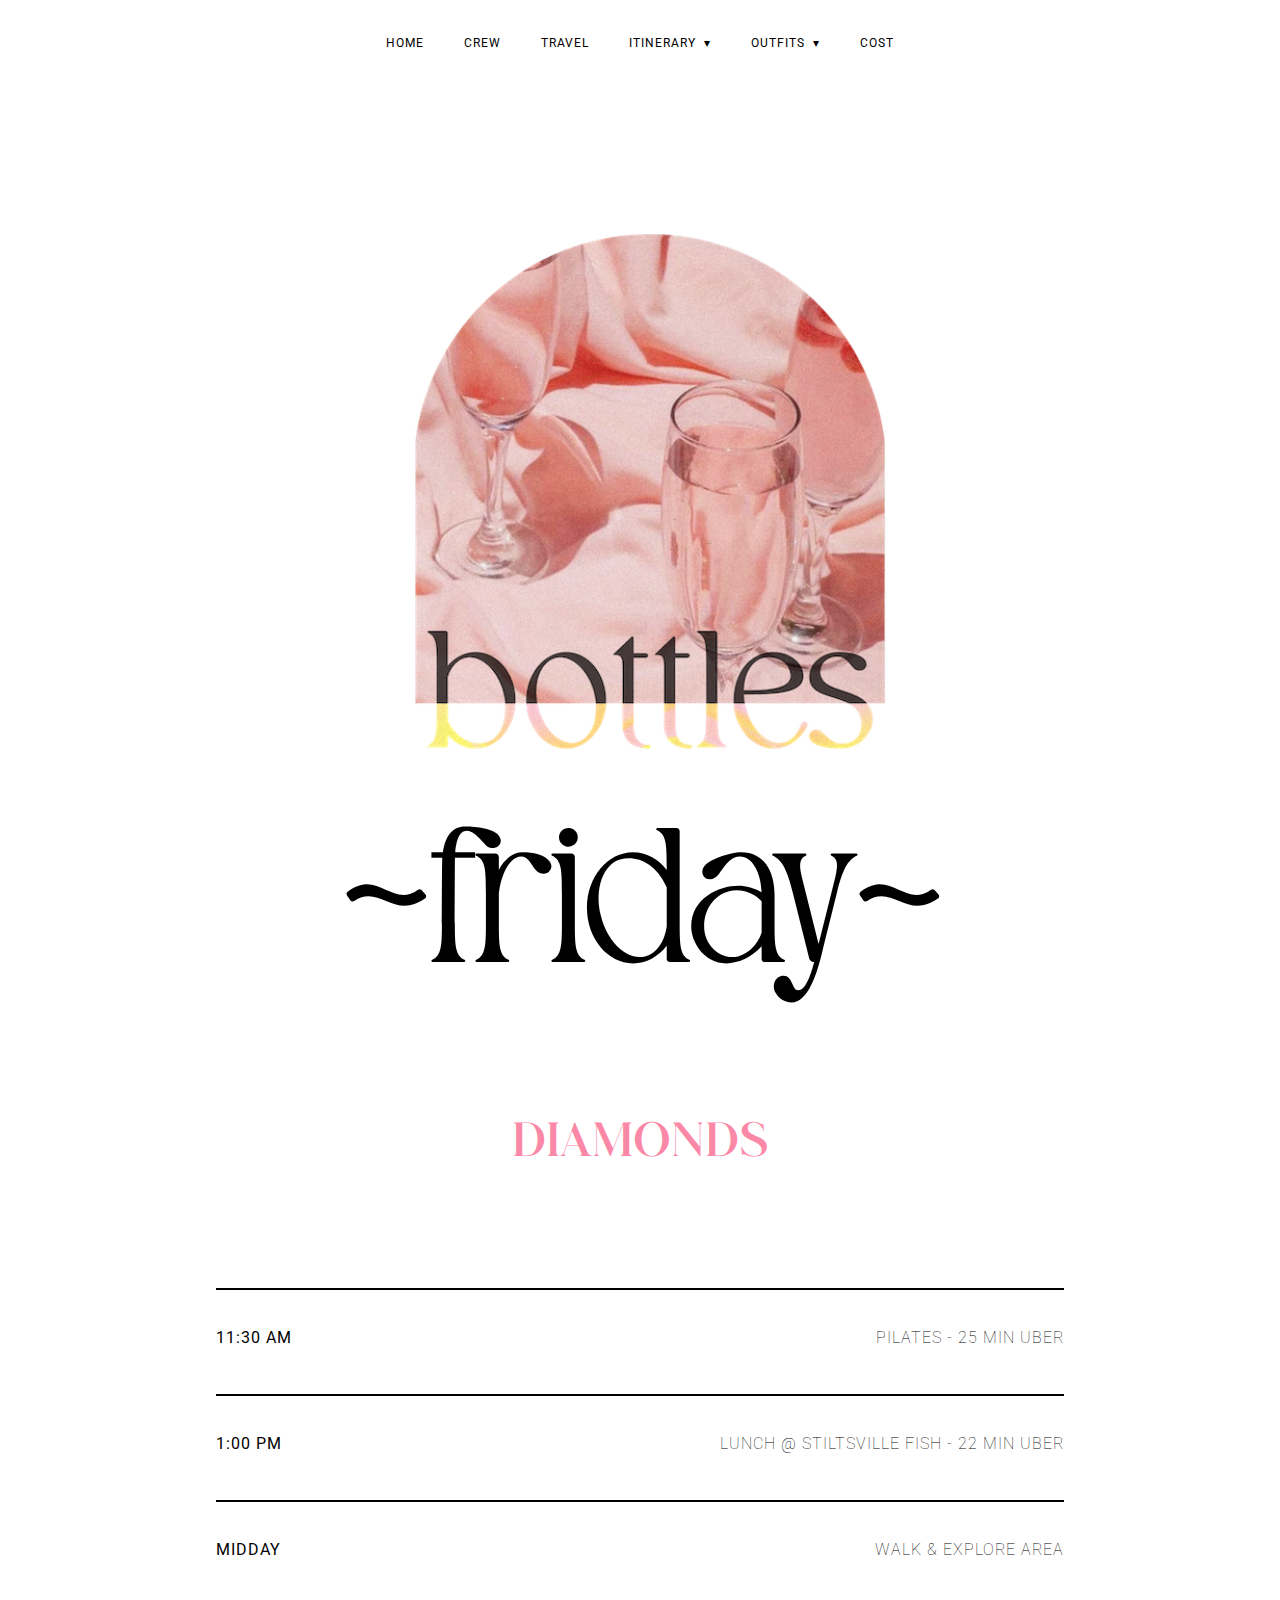
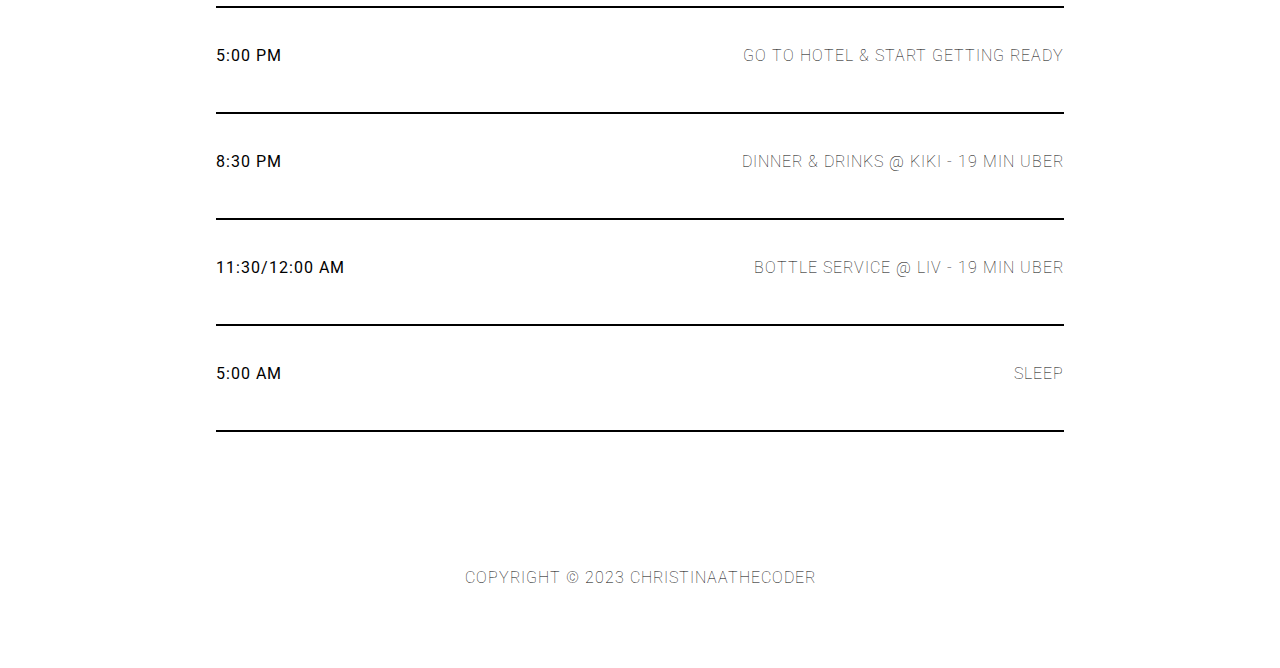
<file: itinerary/friday.html>
<!DOCTYPE html>
<style>
    @import url('https://fonts.googleapis.com/css2?family=Montserrat:ital,wght@0,100;0,200;0,300;0,400;0,500;0,600;0,700;0,800;0,900;1,100;1,200;1,300;1,400;1,500;1,600;1,700;1,800;1,900&family=Roboto:ital,wght@0,400;0,500;0,700;1,400;1,500;1,700&display=swap');
</style>
<head>
    <link rel="stylesheet" href="../style/style.css" />
    <link rel="stylesheet" href="https://cdnjs.cloudflare.com/ajax/libs/font-awesome/4.7.0/css/font-awesome.min.css" />
    <meta name="viewport" content="width=device-width; initial-scale=1.0;" />
</head>
<html>
    <body>
        <section class="navigation">
            <div class="nav-container">
                <nav>
                    <div class="nav-mobile"><a id="nav-toggle" href="#!"><span></span></a></div>
                    <ul class="nav-list">
                        <li><a href="../index">home</a></li>
                        <li><a href="../crew">crew</a></li>
                        <li><a href="../travel">travel</a></li>
                        <li><a href="#">itinerary</a>
                            <ul class="nav-dropdown">
                                <li><a href="thursday">thursday</a></li>
                                <li><a href="friday">friday</a></li>
                                <li><a href="saturday">saturday</a></li>
                            </ul>
                        </li>
                        <li><a href="#!">outfits</a>
                            <ul class="nav-dropdown">
                                <li><a href="../outfits/miami-vice">miami vice</a></li>
                                <li><a href="../outfits/diamonds">diamonds'r 4ever</a></li>
                                <li><a href="../outfits/barbie" class="active">barbie's world</a></li>
                            </ul>
                        </li>
                        <li><a href="../cost">cost</a>
                    </ul>
                </nav>
            </div>
        </section>
        <div class="border-container">
            <figure>
                <img id="sched" src="../images/bottles.png"/>
            </figure>
            <h2>~friday~</h2>
            <h5><a href="../outfits/diamonds" id="dc">DIAMONDS</a></h5><BR>
            <hr/>
            <div class="row">
                <div class="column left"><B>11:30 AM</B></div>
                <div class="column right">pilates - 25 min uber</div>
            </div><BR>
            <hr/>
            <div class="row">
                <div class="column left"><b>1:00 PM</b></div>
                <div class="column right">lunch @ stiltsville fish - 22 min uber</div>
            </div><BR>
            <hr/>
            <div class="row">
                <div class="column left"><b>midday</b></div>
                <div class="column right">walk & explore area</div>
            </div><BR>
            <hr/>
            <div class="row">
                <div class="column left"><b>5:00 PM</b></div>
                <div class="column right">go to hotel & start getting ready</div>
            </div><BR>
            <hr/>
            <div class="row">
                <div class="column left"><b>8:30 PM</b></div>
                <div class="column right">dinner & drinks @ kiki - 19 min uber</div>
            </div><BR>
            <hr/>
            <div class="row">
                <div class="column left"><b>11:30/12:00 AM</b></div>
                <div class="column right">bottle service @ liv - 19 min uber</div>
            </div><BR>
            <hr/>
            <div class="row">
                <div class="column left"><b>5:00 AM</b></div>
                <div class="column right">sleep</div>
            </div><BR>
            <hr/>
        </div>
        <footer class="default">
            <h6>copyright &copy; 2023 christinaathecoder</h6>
        </footer>
        <script src="https://ajax.googleapis.com/ajax/libs/jquery/3.6.4/jquery.min.js"></script>
        <script src="../index.js"></script>
    </body>
</html>
</file>
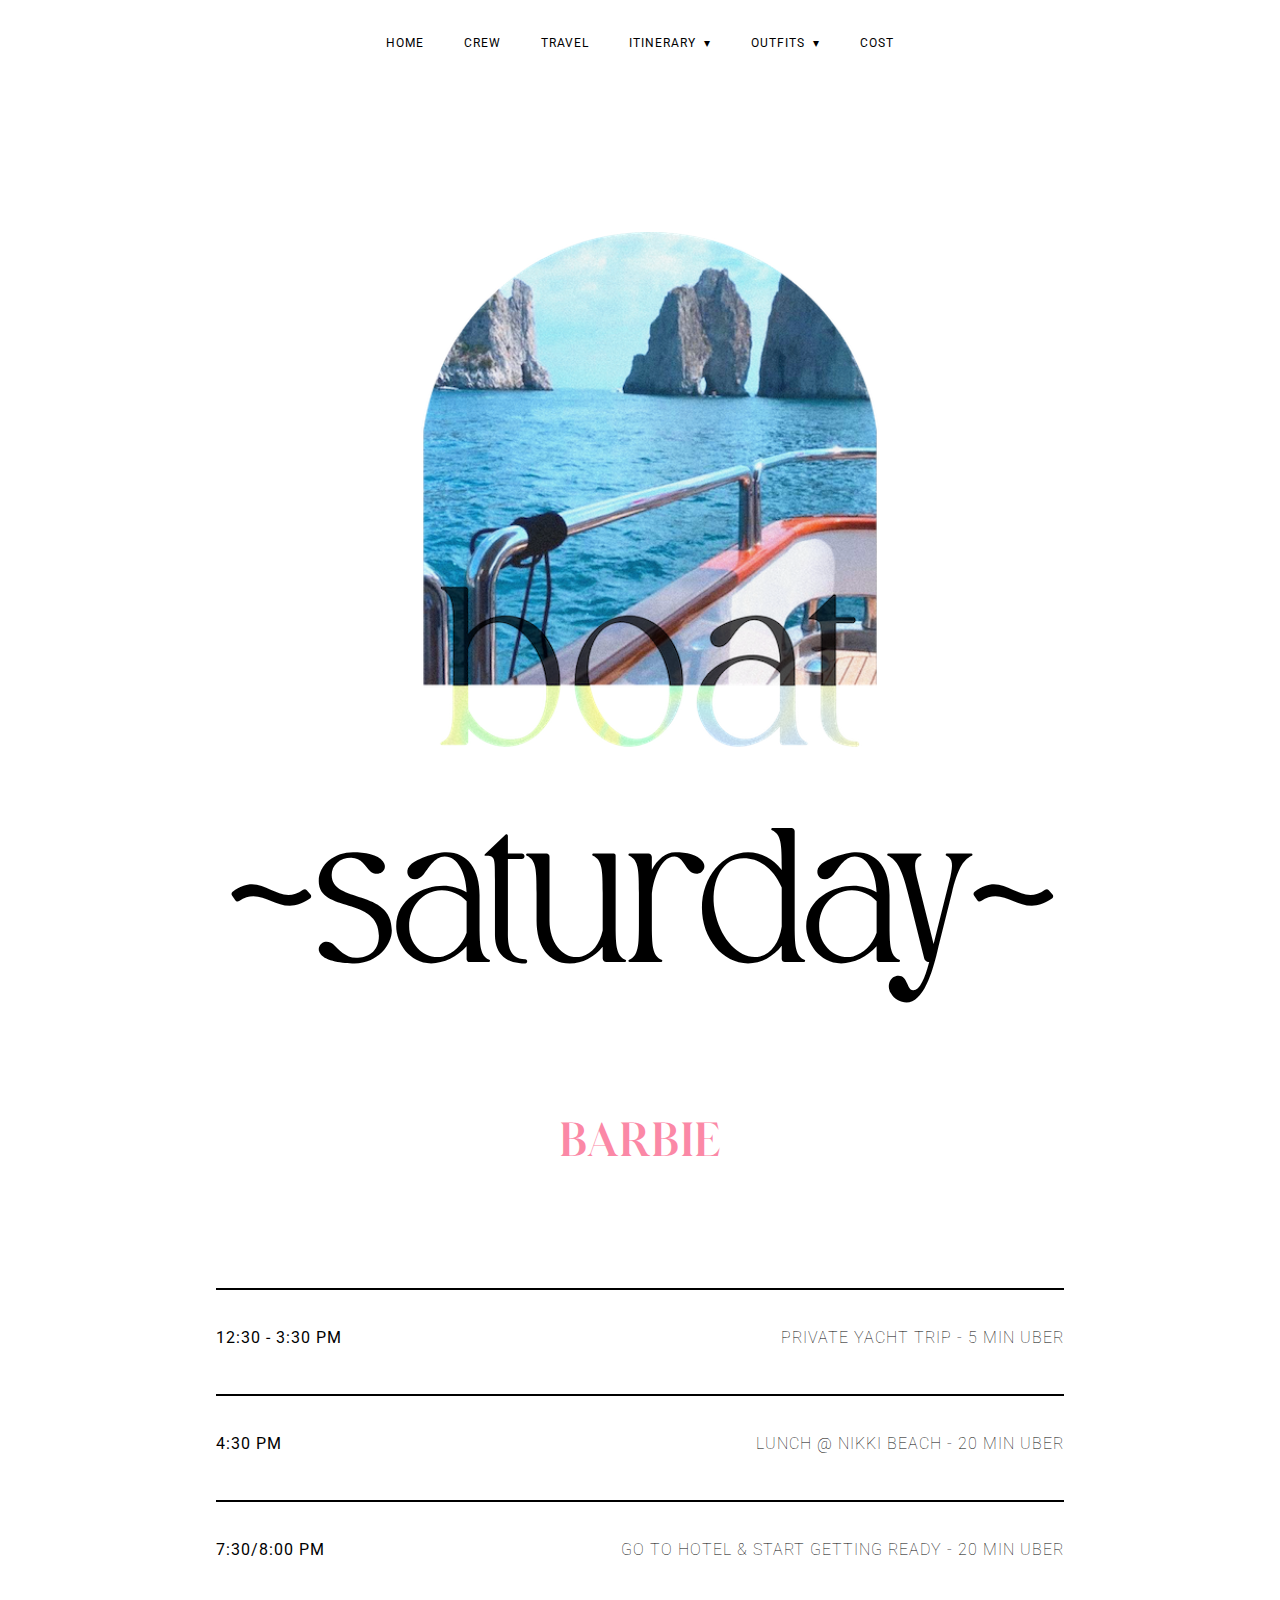
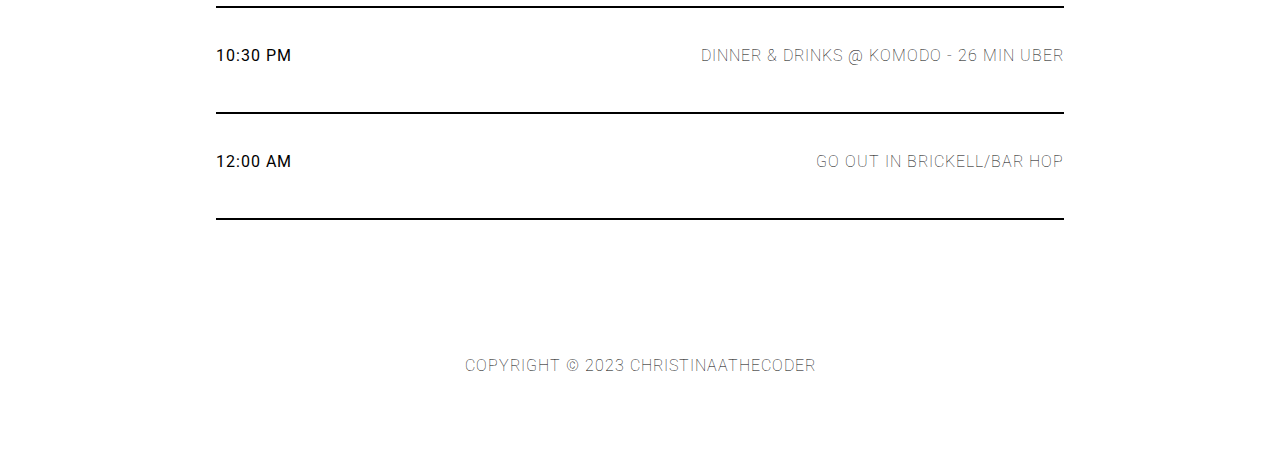
<file: itinerary/saturday.html>
<!DOCTYPE html>
<style>
    @import url('https://fonts.googleapis.com/css2?family=Montserrat:ital,wght@0,100;0,200;0,300;0,400;0,500;0,600;0,700;0,800;0,900;1,100;1,200;1,300;1,400;1,500;1,600;1,700;1,800;1,900&family=Roboto:ital,wght@0,400;0,500;0,700;1,400;1,500;1,700&display=swap');
</style>
<head>
    <link rel="stylesheet" href="../style/style.css" />
    <link rel="stylesheet" href="https://cdnjs.cloudflare.com/ajax/libs/font-awesome/4.7.0/css/font-awesome.min.css" />
    <meta name="viewport" content="width=device-width; initial-scale=1.0;" />
</head>
<html>
    <body>
        <section class="navigation">
            <div class="nav-container">
                <nav>
                    <div class="nav-mobile"><a id="nav-toggle" href="#!"><span></span></a></div>
                    <ul class="nav-list">
                        <li><a href="../index">home</a></li>
                        <li><a href="../crew">crew</a></li>
                        <li><a href="../travel">travel</a></li>
                        <li><a href="#">itinerary</a>
                            <ul class="nav-dropdown">
                                <li><a href="thursday">thursday</a></li>
                                <li><a href="friday">friday</a></li>
                                <li><a href="saturday">saturday</a></li>
                            </ul>
                        </li>
                        <li><a href="#!">outfits</a>
                            <ul class="nav-dropdown">
                                <li><a href="../outfits/miami-vice">miami vice</a></li>
                                <li><a href="../outfits/diamonds">diamonds'r 4ever</a></li>
                                <li><a href="../outfits/barbie" class="active">barbie's world</a></li>
                            </ul>
                        </li>
                        <li><a href="../cost">cost</a>
                    </ul>
                </nav>
            </div>
        </section>
        <div class="border-container">
            <figure>
                <img id="sched" src="../images/boat.png"/>
            </figure>
            <h2>~saturday~</h2>
            <h5><a href="../outfits/barbie" id="dc">barbie</a></h5><BR>
            <hr/>
            <div class="row">
                <div class="column left"><B>12:30 - 3:30 PM</B></div>
                <div class="column right">private yacht trip - 5 min uber</div>
            </div><BR>
            <hr/>
            <div class="row">
                <div class="column left"><b>4:30 PM</b></div>
                <div class="column right">lunch @ nikki beach - 20 min uber</div>
            </div><BR>
            <hr/>
            <div class="row">
                <div class="column left"><b>7:30/8:00 pm</b></div>
                <div class="column right">go to hotel & start getting ready - 20 min uber</div>
            </div><BR>
            <hr/>
            <div class="row">
                <div class="column left"><b>10:30 PM</b></div>
                <div class="column right">dinner & drinks @ komodo - 26 min uber</div>
            </div><BR>
            <hr/>
            <div class="row">
                <div class="column left"><b>12:00 AM</b></div>
                <div class="column right">go out in brickell/bar hop</div>
            </div><BR>
            <hr/>
        </div>
        <footer class="default">
            <h6>copyright &copy; 2023 christinaathecoder</h6>
        </footer>
        <script src="https://ajax.googleapis.com/ajax/libs/jquery/3.6.4/jquery.min.js"></script>
        <script src="../index.js"></script>
    </body>
</html>
</file>
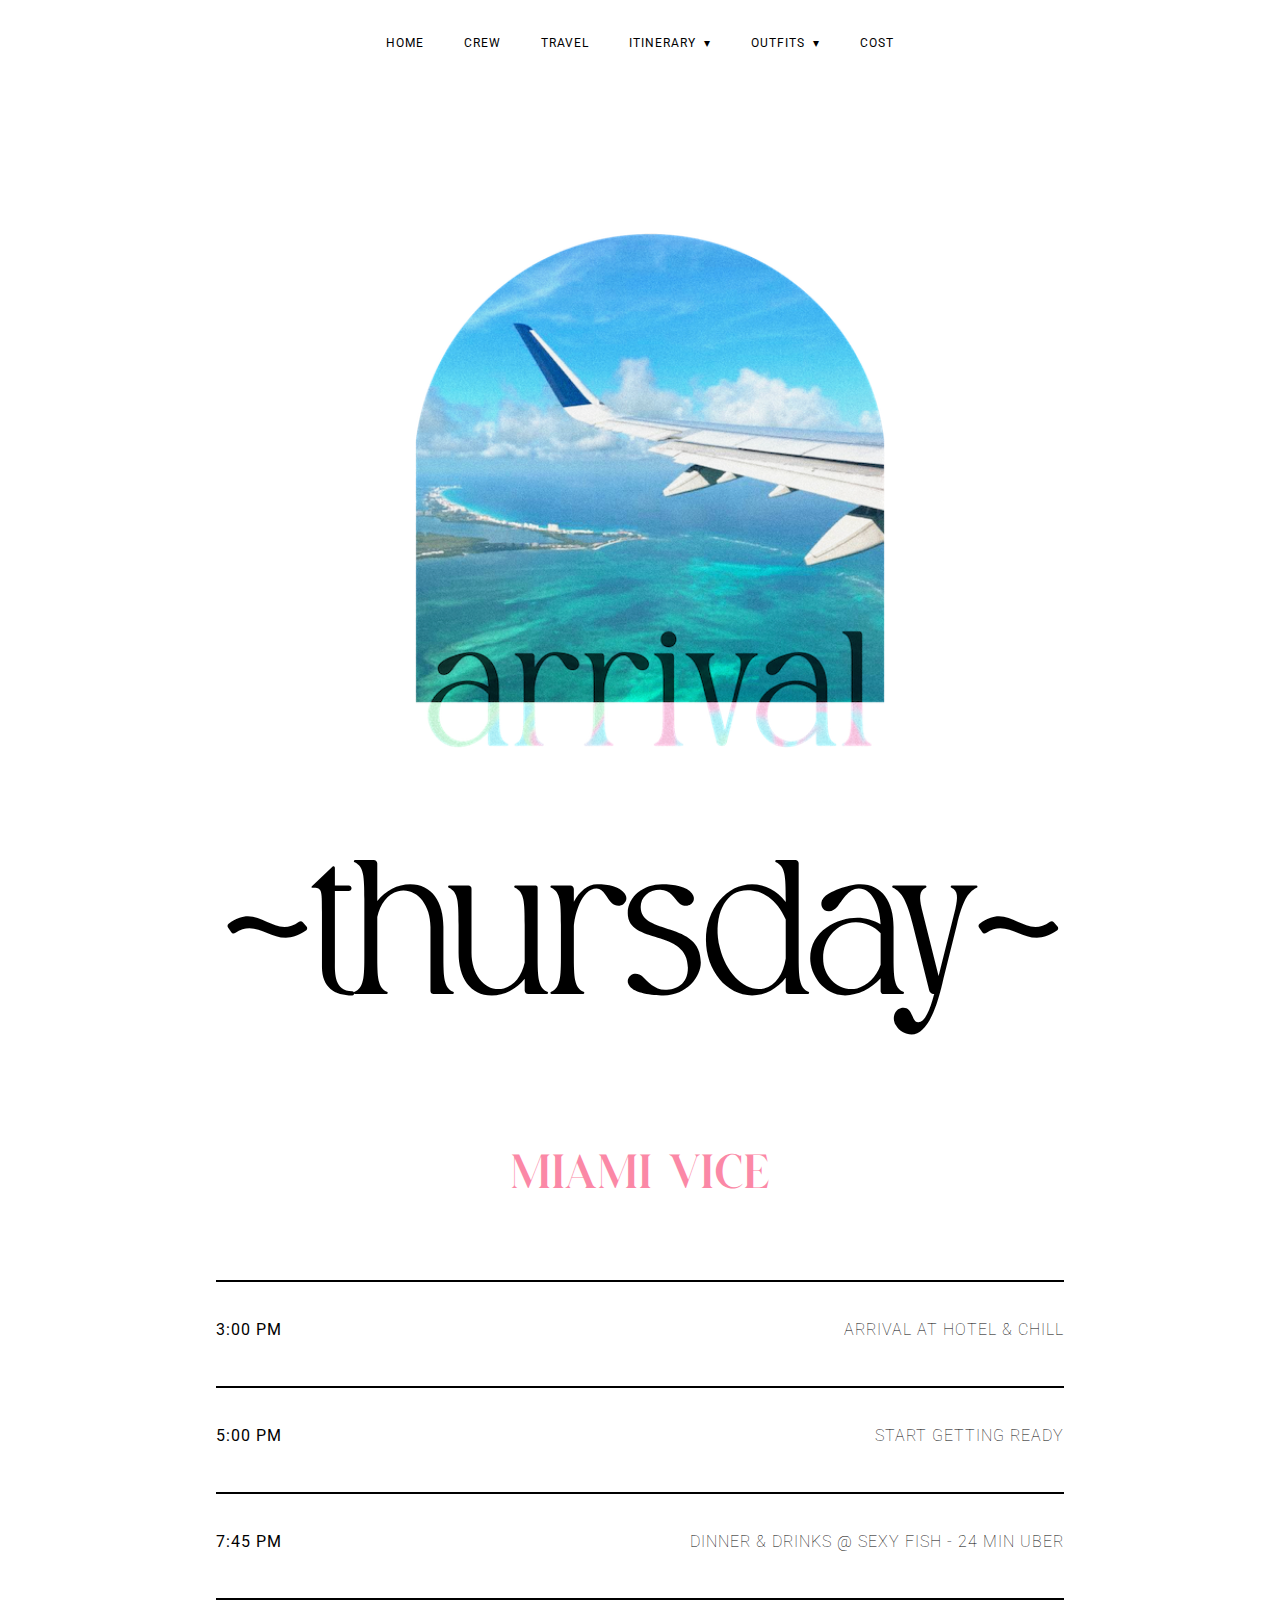
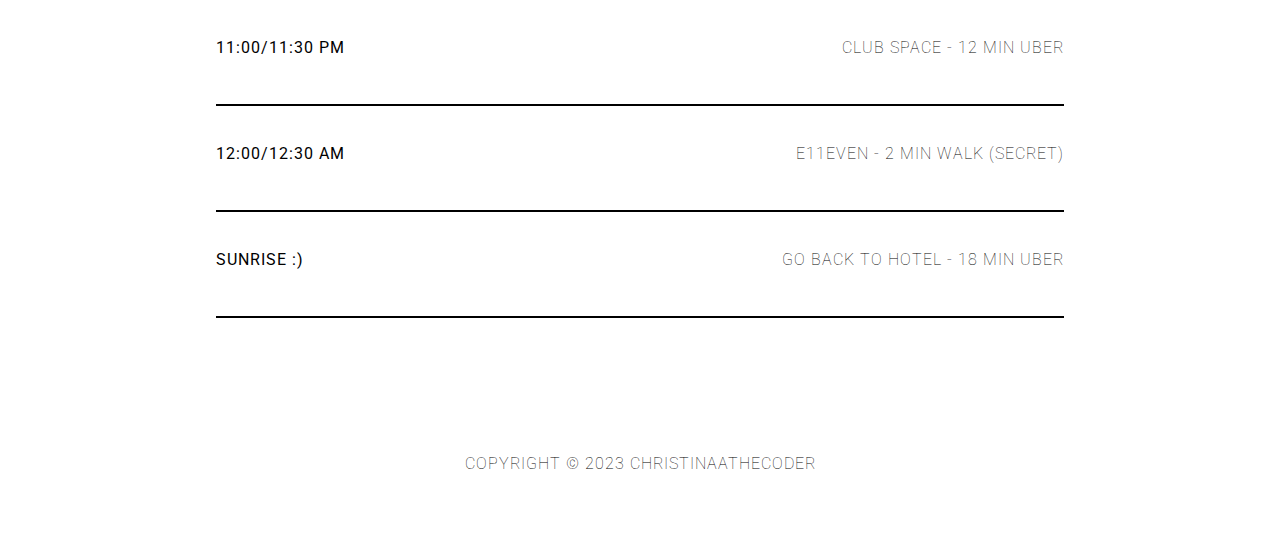
<file: itinerary/thursday.html>
<!DOCTYPE html>
<style>
    @import url('https://fonts.googleapis.com/css2?family=Montserrat:ital,wght@0,100;0,200;0,300;0,400;0,500;0,600;0,700;0,800;0,900;1,100;1,200;1,300;1,400;1,500;1,600;1,700;1,800;1,900&family=Roboto:ital,wght@0,400;0,500;0,700;1,400;1,500;1,700&display=swap');
</style>
<head>
    <link rel="stylesheet" href="../style/style.css" />
    <link rel="stylesheet" href="https://cdnjs.cloudflare.com/ajax/libs/font-awesome/4.7.0/css/font-awesome.min.css" />
    <meta name="viewport" content="width=device-width; initial-scale=1.0;" />
</head>
<html>
    <body>
        <section class="navigation">
            <div class="nav-container">
                <nav>
                    <div class="nav-mobile"><a id="nav-toggle" href="#!"><span></span></a></div>
                    <ul class="nav-list">
                        <li><a href="../index">home</a></li>
                        <li><a href="../crew">crew</a></li>
                        <li><a href="../travel">travel</a></li>
                        <li><a href="#">itinerary</a>
                            <ul class="nav-dropdown">
                                <li><a href="thursday">thursday</a></li>
                                <li><a href="friday">friday</a></li>
                                <li><a href="saturday">saturday</a></li>
                            </ul>
                        </li>
                        <li><a href="#!">outfits</a>
                            <ul class="nav-dropdown">
                                <li><a href="../outfits/miami-vice">miami vice</a></li>
                                <li><a href="../outfits/diamonds">diamonds'r 4ever</a></li>
                                <li><a href="../outfits/barbie" class="active">barbie's world</a></li>
                            </ul>
                        </li>
                        <li><a href="../cost">cost</a>
                    </ul>
                </nav>
            </div>
        </section>
        <div class="border-container">
            <figure>
                <img id="sched" src="../images/arrival.png"/>
            </figure>
            <BR><BR>
            <h2>~thursday~</h3>
            <h5><a href="../outfits/miami-vice" id="dc">MIAMI VICE</a><BR></h5>
            <hr/>
            <div class="row">
                <div class="column left"><B>3:00 PM</B></div>
                <div class="column right">arrival at hotel & chill</div>
            </div><BR>
            <hr/>
            <div class="row">
                <div class="column left"><b>5:00 PM</b></div>
                <div class="column right">start getting ready</div>
            </div><BR>
            <hr/>
            <div class="row">
                <div class="column left"><b>7:45 PM</b></div>
                <div class="column right">dinner & drinks @ sexy fish - 24 min uber</div>
            </div><BR>
            <hr/>
            <div class="row">
                <div class="column left"><b>11:00/11:30 PM</b></div>
                <div class="column right">club space - 12 min uber</div>
            </div><BR>
            <hr/>
            <div class="row">
                <div class="column left"><b>12:00/12:30 aM</b></div>
                <div class="column right">e11even - 2 min walk (secret)</div>
            </div><BR>
            <hr/>
            <div class="row">
                <div class="column left"><b>sunrise :)</b></div>
                <div class="column right">go back to hotel - 18 min uber</div>
            </div><BR>
            <hr/>
        </div>
        <footer class="default">
            <h6>copyright &copy; 2023 christinaathecoder</h6>
        </footer>
        <script src="https://ajax.googleapis.com/ajax/libs/jquery/3.6.4/jquery.min.js"></script>
        <script src="../index.js"></script>
    </body>
</html>
</file>
<file: style/style.css>
@font-face {
    font-family: 'tan'; /*a name to be used later*/
    src: url('../fonts/tanspring.otf'); /*URL to font*/
}
@font-face {
    font-family: 'glinster'; /*a name to be used later*/
    src: url('../fonts/glinster.otf'); /*URL to font*/
}
@font-face {
    font-family: 'glitten'; /*a name to be used later*/
    src: url('../fonts/glitten-all-caps.regular.otf'); /*URL to font*/
}
body {
    margin-bottom: 0;
    overflow-y: auto;
    overflow-x:hidden;
    background-color: white;
}
.navigation {
    height: 70px;
    background-color: none;
}
.nav-container {
    max-width: 100%;
    margin: 0 auto;
}
hr {
    border: none;
    border-top: 2px solid black;
    width: 100%;
}
nav {
    float: none;
    display: inline-block;
}
nav ul {
    list-style: none;
    margin: 0;
    padding: 0;
}
nav ul li {
    float: left;
    position: relative;
}
nav ul li a, nav ul li a:visited {
    font: .75em/70px 'roboto';
    display: block;
    padding: 0 20px;
    background: none;
    color: black;
    text-decoration: none;
    letter-spacing: 1px;
    text-transform: uppercase;
}
nav ul li a:hover, nav ul li a:visited:hover {
    font-style: italic;
}
nav ul li a:not(:only-child):after, nav ul li a:visited:not(:only-child):after {
    padding-left: 4px;
    content: ' ▾';
}
nav ul li ul li {
    min-width: 190px;
}
nav ul li ul li a {
    padding: 15px;
    line-height: 20px;
}
.active {
    font-weight: 700;
}
.nav-dropdown {
  position: absolute;
  display: none;
  z-index: 1;
  background-color: rgba(255, 255, 255, 0.4);
  box-shadow: 0 3px 12px rgba(0, 0, 0, 0.15);
}
.nav-mobile {
  display: none;
  position: absolute;
  top: 0;
  right: 0;
  height: 70px;
  width: 70px;
  color: black;
}
#nav-toggle {
    position: absolute;
    left: 18px;
    top: 22px;
    cursor: pointer;
    padding: 10px 35px 16px 0px;
}
#nav-toggle span, #nav-toggle span:before, #nav-toggle span:after {
    cursor: pointer;
    border-radius: 1px;
    height: 5px;
    width: 35px;
    background: black;
    position: absolute;
    display: block;
    content: '';
    transition: all 300ms ease-in-out;
}
#nav-toggle span:before {
    top: -10px;
}
#nav-toggle span:after {
    bottom: -10px;
}
#nav-toggle.active span {
    background-color: transparent;
}
#nav-toggle.active span:before, #nav-toggle.active span:after {
    top: 0;
}
#nav-toggle.active span:before {
    transform: rotate(45deg);
}
#nav-toggle.active span:after {
    transform: rotate(-45deg);
}
a#btn {
    text-decoration: none;
    color: black;
    padding: 10px;
    border-radius: 15px;
    border: 2px solid black;
}
h1 {
    font: 10em 'tan';
    letter-spacing: -.1em;
    text-align: center;
}
h2 {
    font: 12em/1.3em 'glinster';
    text-transform: lowercase;
    text-align: center;
    letter-spacing: -.03em;
    margin:0;
}
h3 {
    font: 12em/0 'tan';
    letter-spacing: -.08em;
    padding:0;
    margin:.1em;
    text-align: center;
}
h4 {
    font: 700 2em 'Roboto';
    text-transform: uppercase;
    letter-spacing: 2px;
}
h5 {
    font: 3em 'glitten';
    letter-spacing: normal;
    margin: 5 5;
}
h6 {
    font: 100 1em 'Roboto';
    text-transform: uppercase;
    letter-spacing: 1px;
}
.bg {
    height: 100vh;
    width: 100vw;
    position: fixed;
    background-size: cover;
    background-position: center;
    margin:-10px !important;
    z-index: -1;
}
.bg#crew {
    background-image: url('../images/crew.png');
}
.bg#home {
    background-image: url('../images/home.png');
}
.bg#travel{
    background-image: url('../images/travel.png');
}
.bg#cost {
    background-image: url('../images/cost.png');
}
.bg#construction {
    background-image: url('../images/construction.png');
}
.bg#miami-vice {
    background-image: url('../images/miami-vice.png');
}
.bg#diamonds {
    background-image: url('../images/diamonds.png');
}
.bg#barbie {
    background-image: url('../images/barbie.png');
}
.border-container {
    background-color:white;
    margin: 5em 10em;
    padding: 3em;
}
.vline {
    border-left: .5vw solid black;
    height: 200px;
    position: relative;
    left: 50%;
    margin-left: -3px;
}
.title {
    padding: 50px;
}
.title.open {
    padding-top: 100px;
}
div {
    text-align: center;
    margin: auto;
    margin-top: 1em;
    font: 100 1em/2em 'Roboto';
    text-transform: uppercase;
    letter-spacing: 1px;
}
.div-trans {
    margin-left: 50px;
    margin-right: 50px;
}
.gs {
    font: 10em 'glinster';
    letter-spacing: -.07em;
    padding: .5em 0 0 0;
    margin: 0 0;
    text-transform: lowercase;
}
.gs#date {
    font-size: 6em;
    letter-spacing: 0;
}
p#gl {
    font: 2em 'glitten';
    margin-bottom: 1.5em;
}
.tan {
    padding: 0 0;
    margin: 0 0;
    font: 10em/.75em 'tan';
    letter-spacing: -.1em;
}
.tan#nicole {
    font-size: 8em;
}
.dot {
    height: 80px;
    width: 80px;
    background-color: #bbb;
    border-radius: 50%;
    display: inline-block;
    margin: 10px 5px;
}
img {
    display: block;
    padding: 10px;
    filter: drop-shadow(5px 5px 5px #535353);
    width: 300px;
    height: 300px;
}
img#sched {
    filter: none;
    width: 100%;
    height: 100%;
}
img#icons {
    filter: none;
    width: 50px;
    height: 50px;
}
figure {
    display:inline-block;
}
figcaption#title {
    font: 4em 'tan';
    letter-spacing: -.1em;
    text-transform: uppercase;
}
figcaption#sub {
    font: 1.5em 'glitten';
    text-transform: uppercase;
}
footer {
    text-align: center;
    position: relative;
    bottom: 0;
    width: 100%;
    height: 100px;       
}
/* Create two unequal columns that floats next to each other */
.column {
    float: left;
}
  
.left {
    width: 25%;
    text-align: left;
}
  
.right {
    width: 75%;
    text-align: right;
}
  
  /* Clear floats after the columns */
.row:after {
    content: "";
    display: table;
    clear: both;
}
a#dc {
    text-decoration: none;
    color: #FB88A6;
}
a#dc:hover {
    font-style: italic;
    color:#ffccd9;
}
@media only screen and (max-width:1000px) {
    html, body {
        overflow-x:hidden !important;
    }
    img {
        width: 100% !important;
        height: auto !important;
    }
    img#icons {
        width: 50px !important;
    }
    div {
        font-size: 12px;
        letter-spacing: 2px;
    }
    .nav-mobile {
        display: block;
    }
    nav {
        width: 100%;
        padding: 70px 0 15px;
        float: right;
    }
    nav ul {
        display: none;
    }
    nav ul li {
        float: none;
    } 
    nav ul li a {
        padding: 15px;
        line-height: 20px;
        font-size: 12px !important;
    }
    nav ul li ul li a {
        padding-left: 50px;
    }
    .nav-dropdown {
        position: static;
    }
    .vline {
        height: 50px;
    }
    .border-container {
        background-color:white;
        margin: 5px;
        padding: 5px 10px;
    }
    h2 {
        font-size: 60px;
        letter-spacing: -5px;
    }
    h3 {
        font-size: 70px;
        letter-spacing: -5px;
    }
    h4 {
        font-size: 20px;
    }
    h5 {
        font-size: 25px;
    }
    h6 {
        font-size: 12px;
        letter-spacing: 3px;
    }
    .gs {
        font-size: 40px;
        letter-spacing:-2px;
    }
    .gs#date {
        font-size: 25px;
    }
    p#gl {
        font-size: 18px;
        letter-spacing: 5px;
    }
    .tan{
        font-size: 70px;
        letter-spacing:-7px;
    }
    .tan#nicole {
        font-size: 40px;
        letter-spacing: -3px;
    }
    .dot {
        height: 50px;
        width: 50px;
    }
}
@media screen and (min-width: 799px) {
    .nav-list {
      display: block !important;
    }
}
</file>
